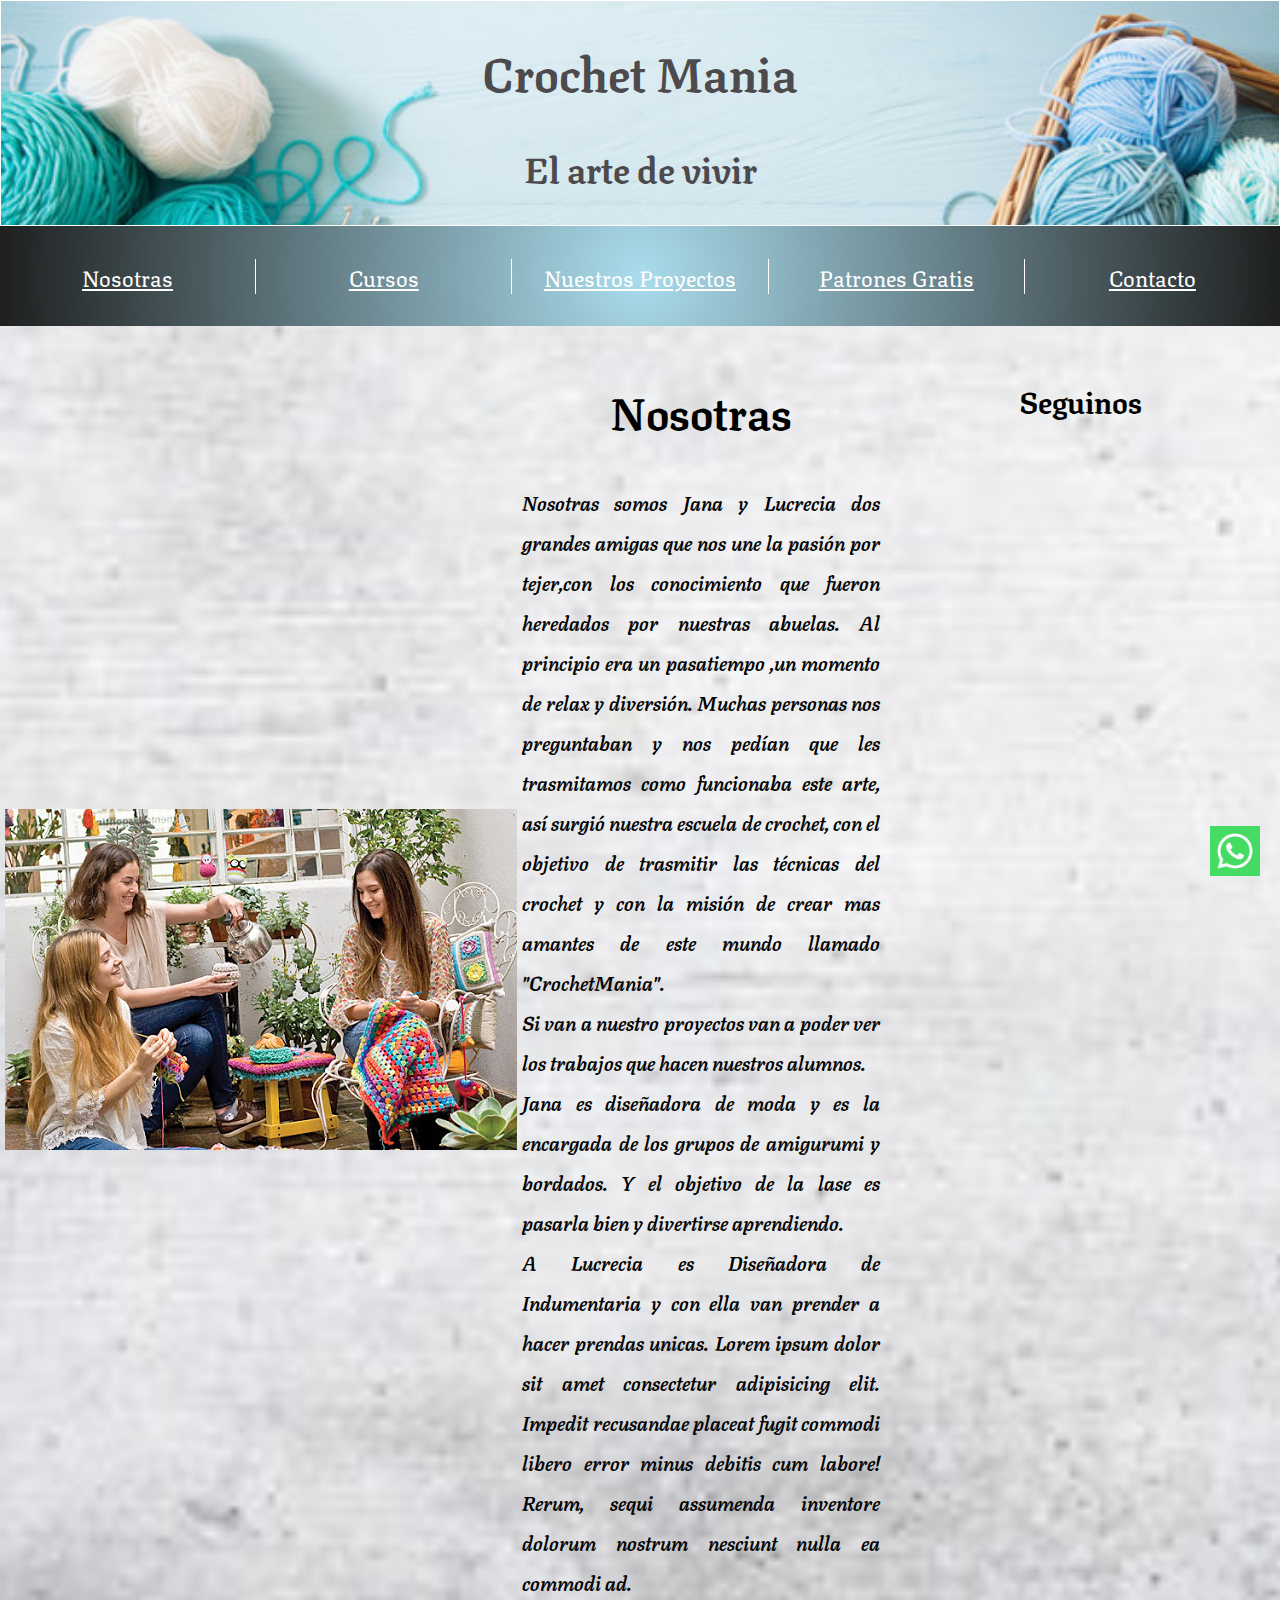
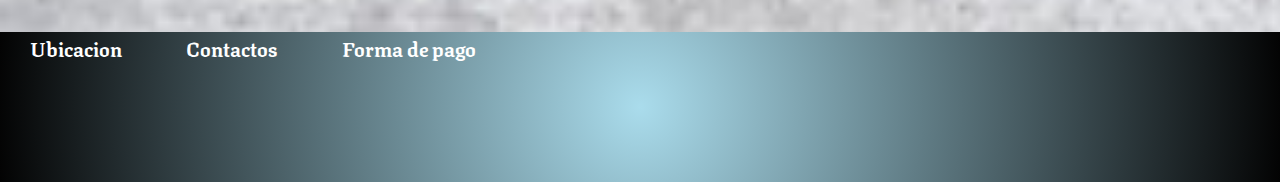
<file: index.html>
<!DOCTYPE html>
<html lang="en">
  <head>
    <meta charset="UTF-8" />
    <title>CrochetM@nia</title>
    <link rel="stylesheet" href="css/style.css" />
    <link rel="preconnect" href="https://fonts.gstatic.com" />
    <link rel="preconnect" href="https://fonts.gstatic.com" />
    <link
      rel="stylesheet"
      href="https://fonts.googleapis.com/css2?family=Texturina:ital,wght@1,200&display=swap"
    />
    <link
      rel="stylesheet"
      href="https://cdnjs.cloudflare.com/ajax/libs/animate.css/4.1.1/animate.min.css"
    />
  </head>
  <body>
    <div id="miGranCaja">
      <header>
        <div class="miEncabezado">
          <h1>Crochet Mania</h1>
          <h2>El arte de vivir</h2>
        </div>

        <nav id="Menut">
          <ul class="miMenu">
            <li><a href="index.html">Nosotras</a></li>
            <li><a href="pages/cursos.html">Cursos</a></li>
            <li>
              <a href="pages/nuestros proyectos.html">Nuestros Proyectos</a>
            </li>
            <li><a href="pages/patrones gratis.html">Patrones Gratis</a></li>
            <li><a href="pages/contacto.html">Contacto</a></li>
          </ul>
        </nav>
      </header>
      <section class="miSection">
        <div class="nosotras">
          <div class="miImagen">
            <img src="/imagenes/nosotras/mujeres tejiendo.jpg" />
          </div>
          <div>
            <h2>Nosotras</h2>
            <p>
              Nosotras somos Jana y Lucrecia dos grandes amigas que nos une la
              pasión por tejer,con los conocimiento que fueron heredados por
              nuestras abuelas. Al principio era un pasatiempo ,un momento de
              relax y diversión. Muchas personas nos preguntaban y nos pedían
              que les trasmitamos como funcionaba este arte, así surgió nuestra
              escuela de crochet, con el objetivo de trasmitir las técnicas del
              crochet y con la misión de crear mas amantes de este mundo llamado
              "CrochetMania".
              <br />
              Si van a nuestro proyectos van a poder ver los trabajos que hacen
              nuestros alumnos. <br />
              Jana es diseñadora de moda y es la encargada de los grupos de
              amigurumi y bordados. Y el objetivo de la lase es pasarla bien y
              divertirse aprendiendo.<br />
              A Lucrecia es Diseñadora de Indumentaria y con ella van prender a
              hacer prendas unicas. Lorem ipsum dolor sit amet consectetur
              adipisicing elit. Impedit recusandae placeat fugit commodi libero
              error minus debitis cum labore! Rerum, sequi assumenda inventore
              dolorum nostrum nesciunt nulla ea commodi ad.
            </p>
          </div>
        </div>
        <aside class="miAside">
          <h4>Seguinos</h4>
        </aside>
      </section>
      <footer>
        <span>Ubicacion</span>
        <span>Contactos</span>
        <span>Forma de pago</span>
        <div class="Whasapp">
          <img src="/imagenes/whasapp.png" height="50px" />
        </div>
      </footer>
    </div>
  </body>
</html>
</file>
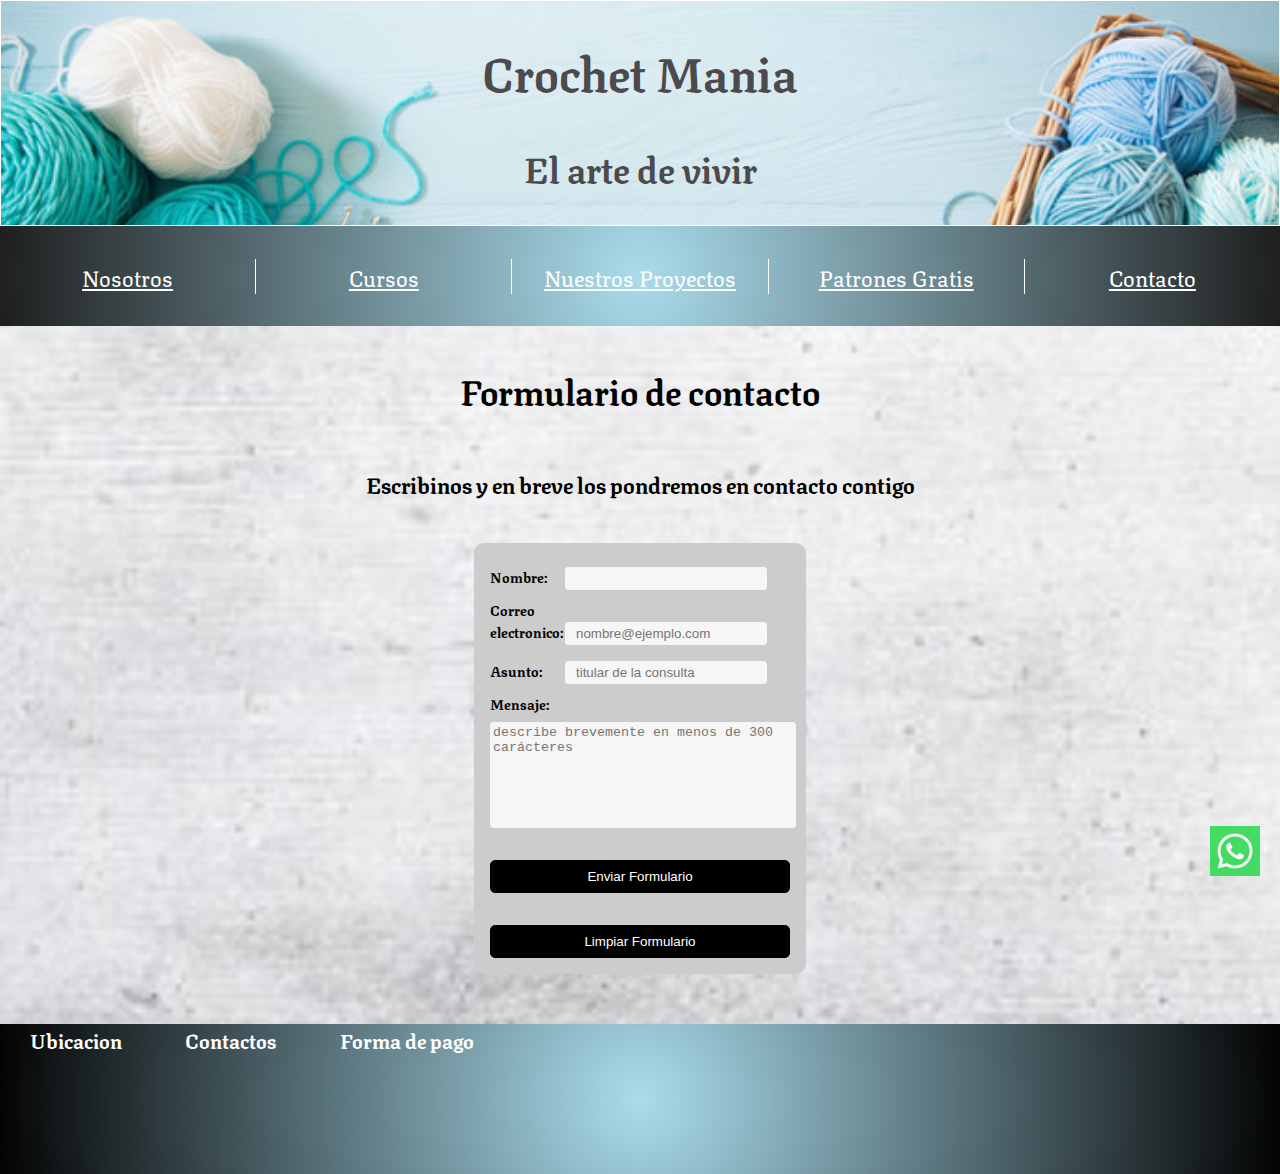
<file: pages/contacto.html>
<!DOCTYPE html>
<html lang="en">
  <head>
    <meta charset="UTF-8" />
    <title>CrochetM@nia</title>
    <link rel="stylesheet" href="/css/style.css" />
    <link
      href="https://fonts.googleapis.com/css2?family=Texturina:ital,wght@1,200&display=swap"
      rel="stylesheet"
    />
  </head>
  <body>
    <body>
      <div id="miGranCaja">
        <header>
          <div class="miEncabezado">
            <h1>Crochet Mania</h1>
            <h2>El arte de vivir</h2>
          </div>
          <nav id="Menut">
            <ul class="miMenu">
              <li><a href="../index.html">Nosotros</a></li>
              <li><a href="cursos.html">Cursos</a></li>
              <li>
                <a href="nuestros proyectos.html">Nuestros Proyectos</a>
              </li>
              <li><a href="patrones gratis.html">Patrones Gratis</a></li>
              <li><a href="contacto.html">Contacto</a></li>
            </ul>
          </nav>
        </header>

    <div class="formulario" >
      <h2>Formulario de contacto</h2>
      <h5>Escribinos y en breve los pondremos en contacto contigo</h5>
    
          <form method="GET">
          
            <label for="nombreUsuario">Nombre:</label>
            <input type="text" id="nombreUsuario" name="nombre_apellido" />
                      
            <label for="email">Correo electronico:</label>
            <input
              type="email"
              id="email"
              name="email"
              placeholder="nombre@ejemplo.com"
            />
          
            <label for="Asunto">Asunto:</label>
            <input type="text" id="Asunto" name="Asunto" placeholder="titular de la consulta" />
          
            <label for="Mensaje">Mensaje:</label>
            <textarea name="mensaje" for="mensaje" placeholder="describe brevemente en menos de 300 carácteres" maxlength="300"></textarea>
          
            <input type="submit" value="Enviar Formulario" />
            <input type="reset" value="Limpiar Formulario" />
         
          </form>
      <footer>
        <span>Ubicacion</span>
        <span>Contactos</span>
        <span>Forma de pago</span>
        <div class="Whasapp">
          <img src="/imagenes/whasapp.png" height="50px" />
        </div>
      </footer>
    </div>
  </body>
</html>
</file>
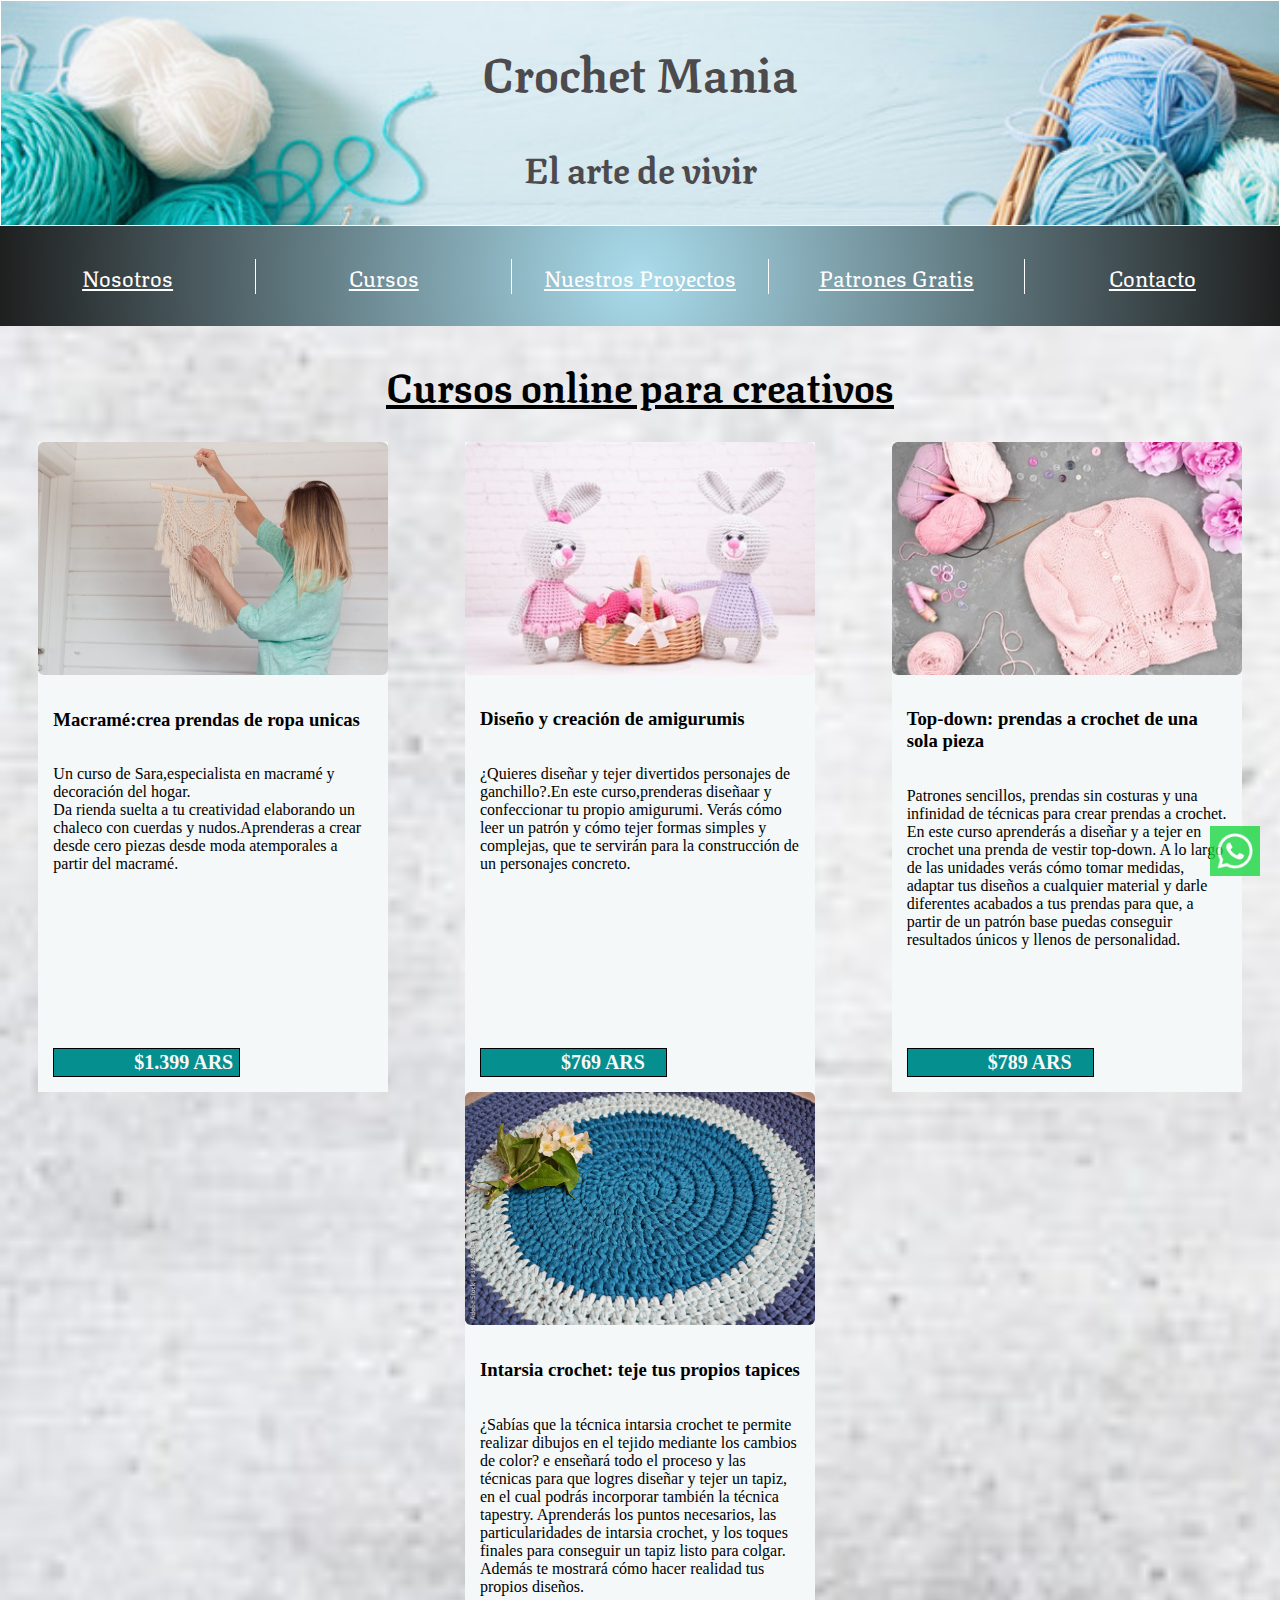
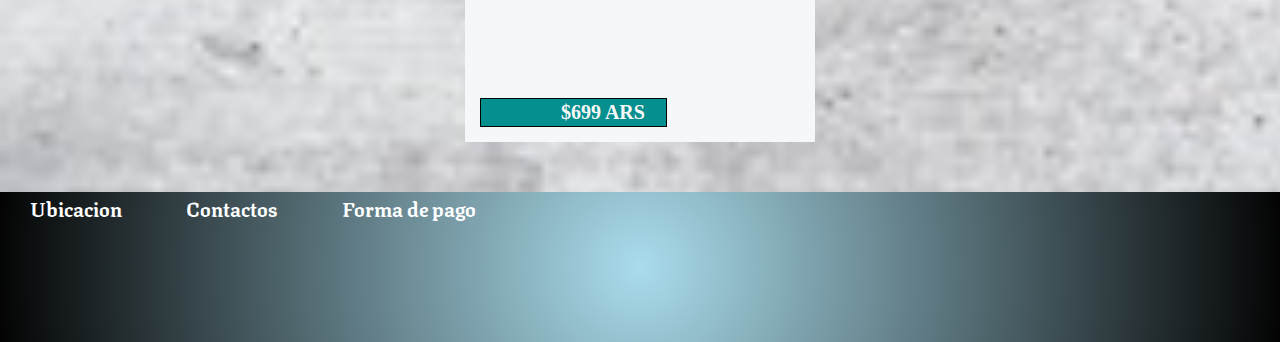
<file: pages/cursos.html>
<!DOCTYPE html>
<html lang="en">
  <head>
    <meta charset="UTF-8" />
    <title>CrochetM@nia</title>
    <link rel="stylesheet" href="/css/style.css" />
    <link
      href="https://fonts.googleapis.com/css2?family=Texturina:ital,wght@1,200&display=swap"
      rel="stylesheet"
    />
  </head>
</head>
<body>
  <div id="miGranCaja">
    <header>
      <div class="miEncabezado">
        <h1>Crochet Mania</h1>
        <h2>El arte de vivir</h2>
      </div>
      <nav id="Menut">
        <ul class="miMenu">
          <li><a href="../index.html">Nosotros</a></li>
          <li><a href="cursos.html">Cursos</a></li>
          <li>
            <a href="nuestros proyectos.html">Nuestros Proyectos</a>
          </li>
          <li><a href="patrones gratis.html">Patrones Gratis</a></li>
          <li><a href="contacto.html">Contacto</a></li>
        </ul>
      </nav>
    </header>
<section>
  <h1 class="tituloCurso">Cursos online para creativos</h1>
  <div id="miCursos">
    <div class="curso">
      <img src="/imagenes/nuestrocurso/curso1.jpg" alt="mujer-mantenga-panel-macrame-hecho-mano">
      <div class="descripcion">
        <h3>Macramé:crea prendas de ropa unicas</h3>
        <p>
          Un curso de Sara,especialista en macramé y decoración del hogar.<br />
          Da rienda suelta a tu creatividad elaborando un chaleco con cuerdas
          y nudos.Aprenderas a crear desde cero piezas desde moda atemporales
          a partir del macramé.
        </p>
        <span class="canasto">$1.399 ARS</span>
      </div>
    </div>
    <div class="curso">
      <img src="/imagenes/nuestrocurso/curso2.jpg" alt="cesta-mimbre-corazones-punto-multicolor-conejo-juguete-punto-hecho-mano-amigurumi">
      <div class="descripcion">
        <h3>Diseño y creación de amigurumis </h3>
        <p>¿Quieres diseñar y tejer divertidos personajes de ganchillo?.En este curso,prenderas diseñaar y confeccionar tu propio amigurumi.
        Verás cómo leer un patrón y cómo tejer formas simples y complejas, que te servirán para la construcción de un personajes concreto. </p>
       <span class="canasto">$769 ARS</span>
      </div> 
    </div>
   
    <div class="curso">
      <img src="/imagenes/nuestrocurso/curso3.jpg" alt="chaqueta-plana-ganchillo-rosa">
      <div class="descripcion">
        <h3>Top-down: prendas a crochet de una sola pieza</h3>
        <p>
          Patrones sencillos, prendas sin costuras y una infinidad de técnicas  para crear prendas a crochet. En este curso aprenderás a diseñar y a tejer en crochet una prenda de vestir top-down. 
          A lo largo de las unidades verás cómo tomar medidas, adaptar tus diseños a cualquier material y darle diferentes acabados a tus prendas para que, a partir de un patrón base puedas conseguir resultados únicos y llenos de personalidad.
        </p>
        <span class="canasto">$789 ARS</span>
      </div>
    </div>

    <div class="curso">
      <img src="/imagenes/nuestrocurso/curso4.jpg" alt="tejiendo-en3colores">
      <div class="descripcion">
        <h3>Intarsia crochet: teje tus propios tapices</h3>
        <p>
          ¿Sabías que la técnica intarsia crochet te permite realizar dibujos en el tejido mediante los cambios de color?
          e enseñará todo el proceso y las técnicas para que logres diseñar y tejer un tapiz, en el cual podrás incorporar también la técnica tapestry. Aprenderás los puntos necesarios, las particularidades de intarsia crochet, y los toques finales para conseguir un tapiz listo para colgar.
         Además te mostrará cómo hacer realidad tus propios diseños.
        </p>
        <span class="canasto">$699 ARS</span> 
    </div>
    </div>

  </div>
</section>
      <footer>
        <span>Ubicacion</span>
        <span>Contactos</span>
        <span>Forma de pago</span>
        <div class="Whasapp">
          <img src="/imagenes/whasapp.png" height="50px" />
        </div>
      </footer>
    </div>
  </body>
</html>
</file>
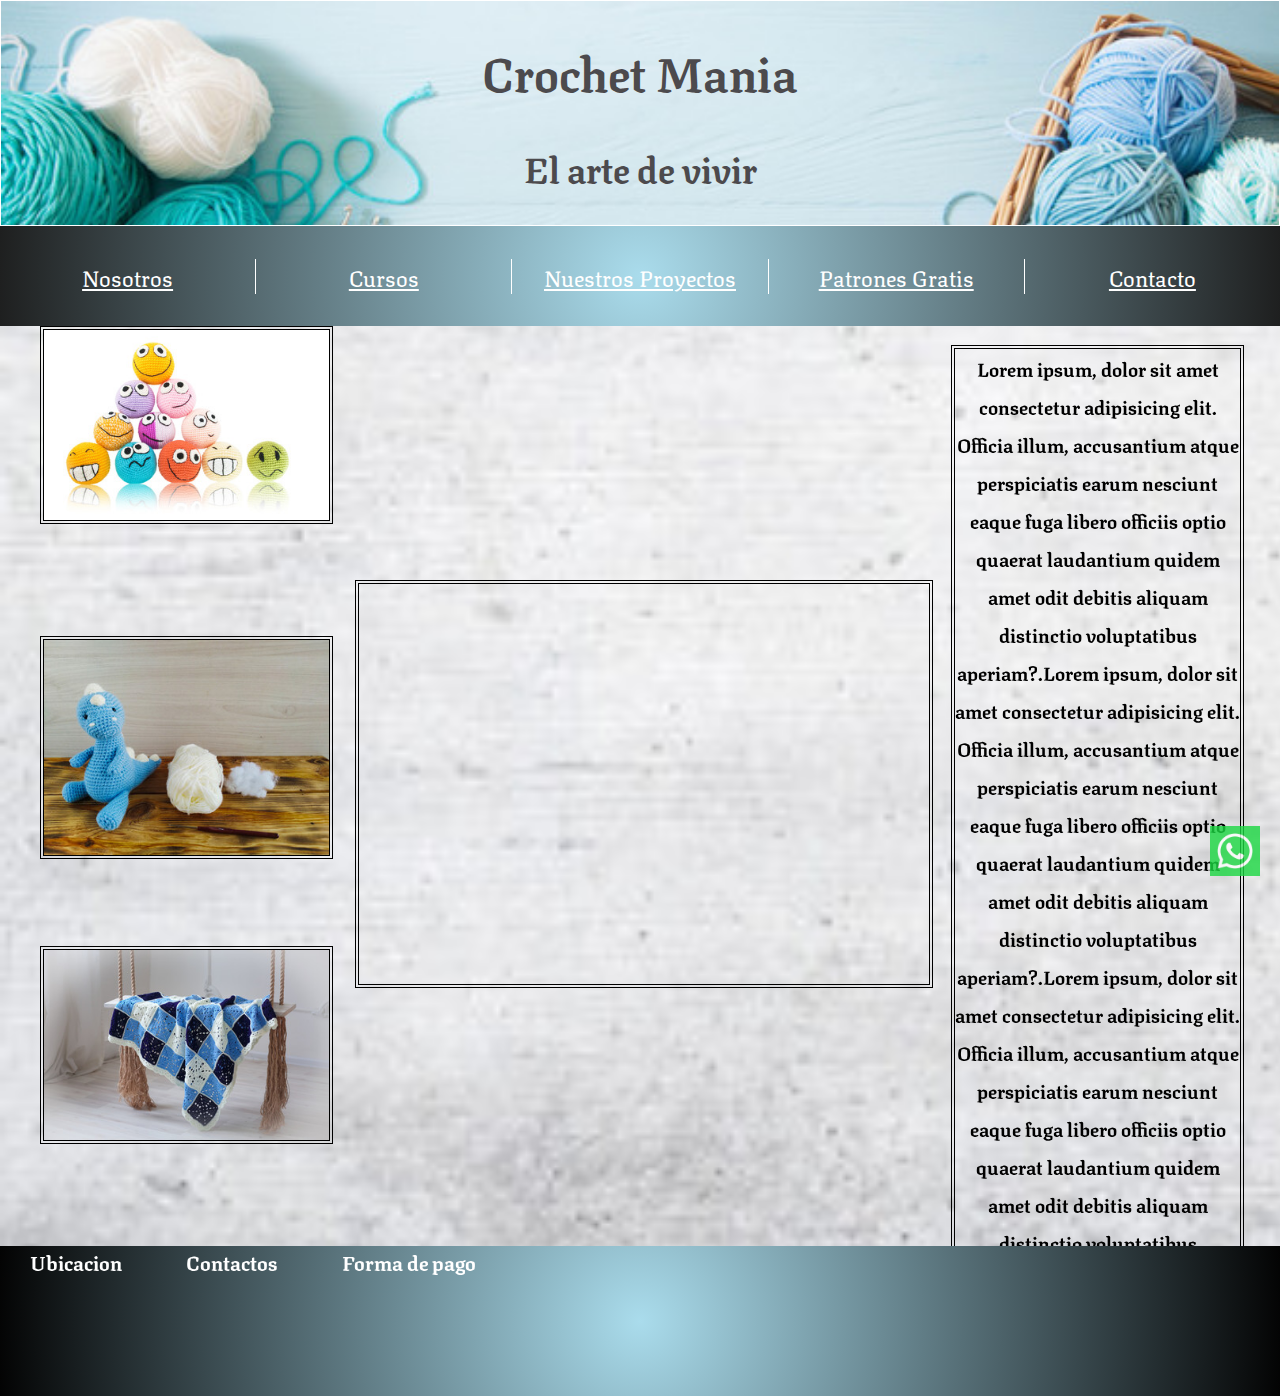
<file: pages/nuestros proyectos.html>
<!DOCTYPE html>
<html lang="en">
  <head>
    <meta charset="UTF-8" />
    <title>CrochetM@nia</title>
    <link rel="stylesheet" href="/css/style.css" />
    <link
      href="https://fonts.googleapis.com/css2?family=Texturina:ital,wght@1,200&display=swap"
      rel="stylesheet"
    />
  </head>
  <body>
    <div id="miGranCaja">
      <header>
        <div class="miEncabezado">
          <h1>Crochet Mania</h1>
          <h2>El arte de vivir</h2>
        </div>
        <nav id="Menut">
          <ul class="miMenu">
            <li><a href="../index.html">Nosotros</a></li>
            <li><a href="cursos.html">Cursos</a></li>
            <li>
              <a href="nuestros proyectos.html">Nuestros Proyectos</a>
            </li>
            <li><a href="patrones gratis.html">Patrones Gratis</a></li>
            <li><a href="contacto.html">Contacto</a></li>
          </ul>
        </nav>
      </header>
      <!--Aca aplique Grid-->
      <div id="cajaGrid">
        <div id="cajaUno">
          <img src="/imagenes/Mis proyecto/proyecto.jpg" alt="" />
        </div>
        <div id="cajaDos">
          <img src="/imagenes/Mis proyecto/proyecto1.jpg" alt="" />
        </div>
        <div id="cajaTres">
          <img src="/imagenes/Mis proyecto/proyecto3.jpg" alt="" />
        </div>
        <div id="cajaCuatro">
          <iframe
            src="https://www.youtube.com/embed/xLLaiKH9eRo"
            title="YouTube video player"
            frameborder="0"
            allow="accelerometer; autoplay; clipboard-write; encrypted-media; gyroscope; picture-in-picture"
            allowfullscreen
          ></iframe>
        </div>
        <div id="cajaCinco">
          <p>
            Lorem ipsum, dolor sit amet consectetur adipisicing elit. Officia
            illum, accusantium atque perspiciatis earum nesciunt eaque fuga
            libero officiis optio quaerat laudantium quidem amet odit debitis
            aliquam distinctio voluptatibus aperiam?.Lorem ipsum, dolor sit amet
            consectetur adipisicing elit. Officia illum, accusantium atque
            perspiciatis earum nesciunt eaque fuga libero officiis optio quaerat
            laudantium quidem amet odit debitis aliquam distinctio voluptatibus
            aperiam?.Lorem ipsum, dolor sit amet consectetur adipisicing elit.
            Officia illum, accusantium atque perspiciatis earum nesciunt eaque
            fuga libero officiis optio quaerat laudantium quidem amet odit
            debitis aliquam distinctio voluptatibus aperiam?.
          </p>
        </div>
      </div>
      <footer>
        <span>Ubicacion</span>
        <span>Contactos</span>
        <span>Forma de pago</span>
        <div class="Whasapp">
          <img src="/imagenes/whasapp.png" height="50px" />
        </div>
      </footer>
    </div>
  </body>
</html>
</file>
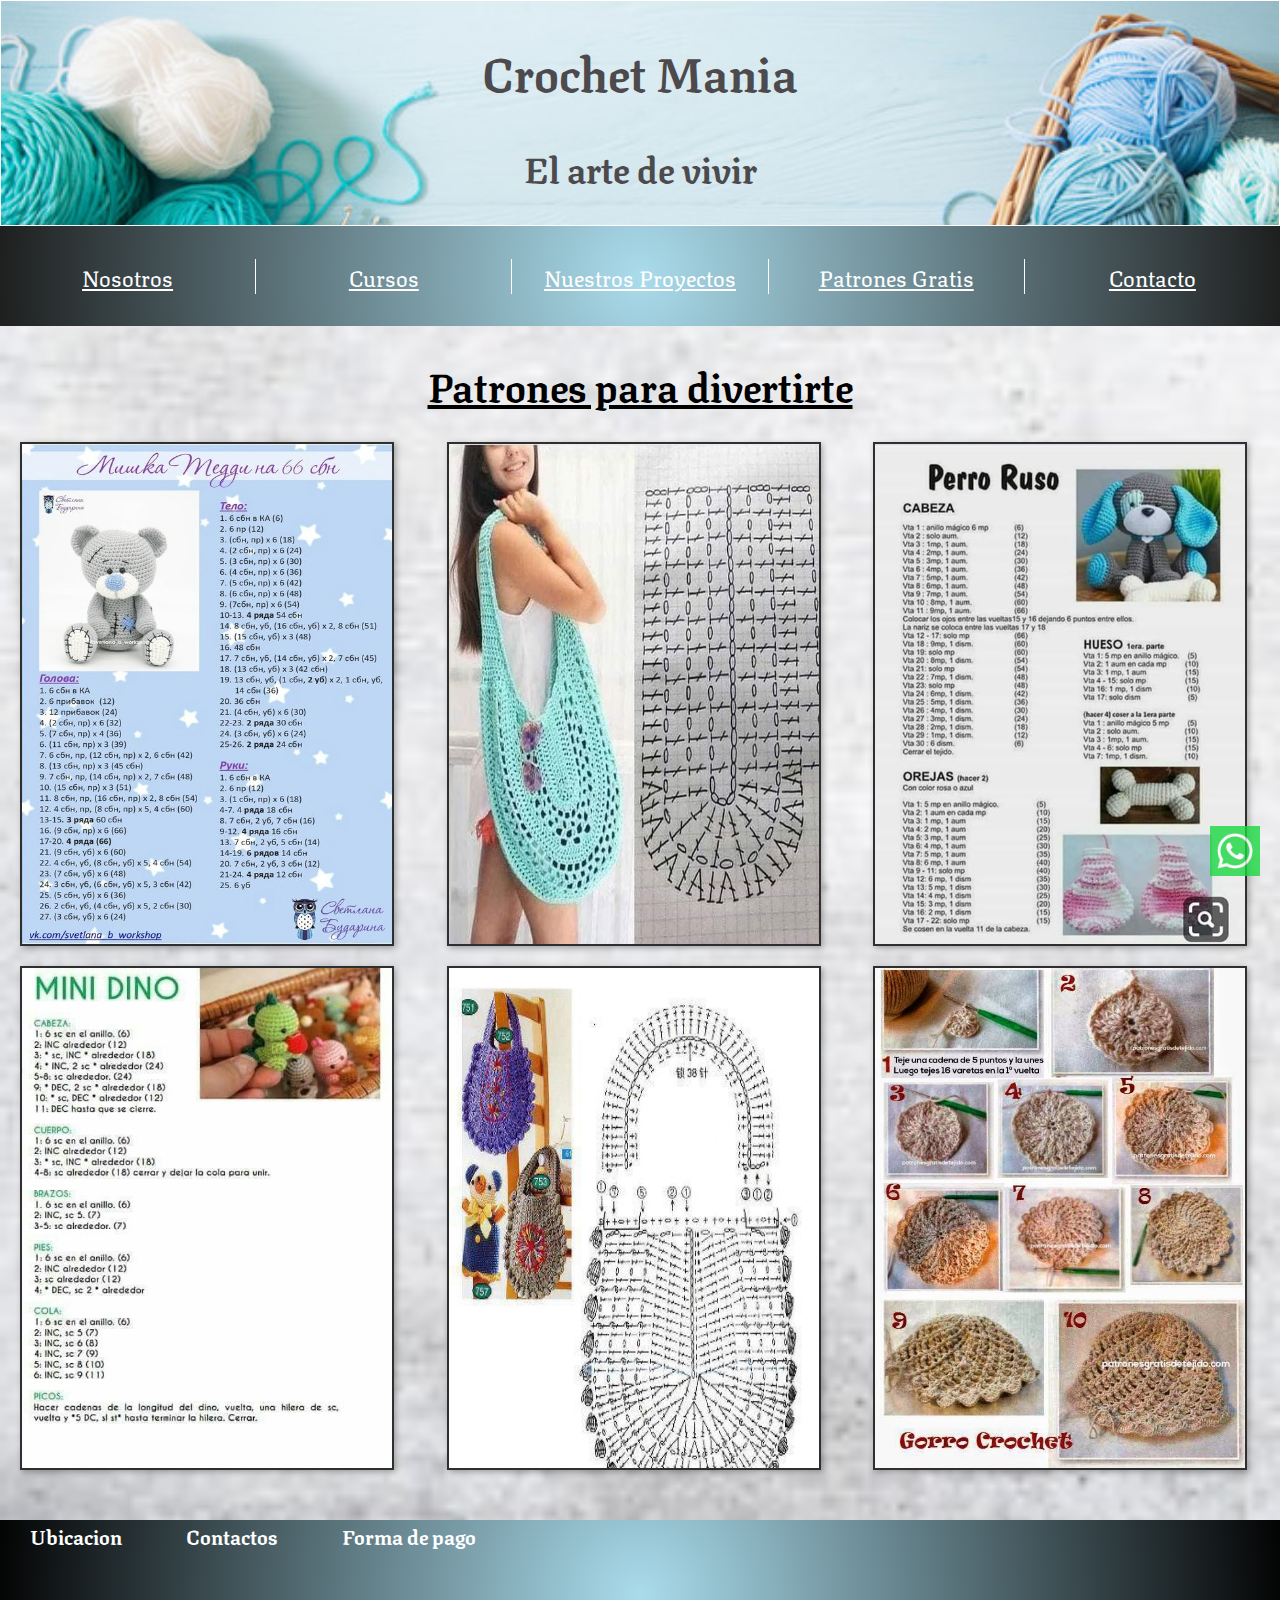
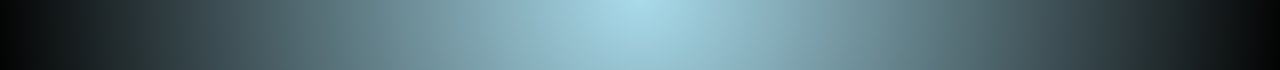
<file: pages/patrones gratis.html>
<!DOCTYPE html>
<html lang="en">
  <head>
    <meta charset="UTF-8" />
    <title>CrochetM@nia</title>
    <link rel="stylesheet" href="/css/style.css" />
    <link
      href="https://fonts.googleapis.com/css2?family=Texturina:ital,wght@1,200&display=swap"
      rel="stylesheet"
    />
  </head>
  <body>
    <div id="miGranCaja">
      <header>
        <div class="miEncabezado">
          <h1>Crochet Mania</h1>
          <h2>El arte de vivir</h2>
        </div>
        <nav id="Menut">
          <ul class="miMenu">
            <li><a href="../index.html">Nosotros</a></li>
            <li><a href="cursos.html">Cursos</a></li>
            <li>
              <a href="nuestros proyectos.html">Nuestros Proyectos</a>
            </li>
            <li><a href="patrones gratis.html">Patrones Gratis</a></li>
            <li><a href="contacto.html">Contacto</a></li>
          </ul>
        </nav>
      </header>
      <section>
        <h1 class="tituloCurso">Patrones para divertirte</h1>

        <div id="patrones">
          <img src="/imagenes/Patrones Gratis/patron1.jpg" />
          <img src="/imagenes/Patrones Gratis/patron5.jpg" />
          <img src="/imagenes/Patrones Gratis/patron3.jpg" />
          <img src="/imagenes/Patrones Gratis/patron4.jpg" />
          <img src="/imagenes/Patrones Gratis/patron6.jpg" />
          <img src="/imagenes/Patrones Gratis/proyecto.jpg" />
        </div>
      </section>
      <footer>
        <span>Ubicacion</span>
        <span>Contactos</span>
        <span>Forma de pago</span>
        <div class="Whasapp">
          <img src="/imagenes/whasapp.png" height="50px" />
        </div>
      </footer>
    </div>
  </body>
</html>
</file>
<file: css/style.css>
/* correspomde a la pagina index*/
body {
  margin: 0;
}

#miGranCaja {
  display: flex;
  flex-direction: column;
  background-image: url(/imagenes/fondo/2.jpg);
  background-size: cover;
}

.miEncabezado {
  font-family: "Texturina", serif;
  color: #4c4a4d;
  font-weight: bold;
  font-size: 24px;
  text-align-last: center;
  background-image: url(/imagenes/Logo/logo3.jpg);
  background-size: cover;
  border: 1px solid white;
}

/*Aplique gradiente*/
#Menut {
  background: radial-gradient(circle, #aadcec, #1e1f1f);
  height: 100px;
}
.miMenu {
  margin: 0;
  padding: 0;
  display: flex;
  list-style-type: none;
  align-items: center;
  justify-content: space-around;
  height: 100px;
}
.miMenu li {
  border-right: 1px solid white;
  text-align: center;
  width: 20%;
  font-size: 22px;
  font-family: "Texturina", serif;
}
.miMenu li a {
  color: white;
}
/*Transformacion en menu*/
.miMenu li a:hover {
  background-color: #4b9ab4;
  transform: scale(1, 1);
}

.miMenu li:last-child {
  border: 0;
}

.miSection {
  display: flex;
  flex-direction: row;
  margin: 10px 0px;
}
.miImagen {
  display: flex;
  align-items: center;
  margin: 0 5px;
}

.nosotras {
  font-family: "Texturina", serif;
  font-size: 30px;
  font-weight: bold;
  text-align: center;
  flex: 1;
  display: flex;
  flex-direction: row;
}

.nosotras p {
  font-family: "Texturina", serif;
  font-style: italic;
  line-height: 2;
  font-size: 20px;
  text-align: justify;
  font-weight: bold;
}

.miAside {
  width: 400px;
  font-family: "Texturina", serif;
  font-size: 30px;
  font-weight: bold;
  text-align: center;
}
/* aca agregue Gradiente*/
footer {
  background: radial-gradient(circle, #aadcec, #030303);
  height: 150px;
}
footer span {
  font-family: "Texturina", serif;
  font-size: 20px;
  font-weight: bold;
  margin: 8px 20px 0px 20px;
  padding: 10px;
  color: white;
}
.Whasapp {
  position: fixed;
  bottom: 20px;
  right: 20px;
  opacity: 0.8;
}
/*Corresponde a la pagina cursos*/
.tituloCurso {
  font-family: "Texturina", serif;
  font-size: 40px;
  font-weight: bold;
  text-align: center;
  text-decoration: underline;
}
#miCursos {
  display: flex;
  flex-direction: row;
  justify-content: space-around;
  flex-wrap: wrap;
  margin-bottom: 50px;
}
.curso {
  display: flex;
  flex-direction: column;
  background-color: rgb(244, 248, 248);
  width: 350px;
  height: 650px;
}
.curso img {
  width: 100%;
  border-radius: 6px;
}
.descripcion {
  flex: 1;
  display: flex;
  flex-direction: column;
  padding: 15px;
}
.descripcion h2 {
  margin: 0;
}

.descripcion p {
  flex: 1;
}
.canasto {
  width: 100px;
  background-color: rgb(5, 143, 143);
  border: black 1px solid;
  color: rgb(248, 248, 248);
  font-weight: bold;
  font-size: 20px;
  padding: 2px 5px 2px 80px;
}

/* corresponde a  la pagina Nuestros Proyectos,transformacion*/
#cajaGrid {
  display: grid;
  grid-template-columns: 1fr 2fr 1fr;
  grid-auto-rows: 300px 300px 300px 300px;
  grid-template-areas:
    "cajaUno cajaCuatro cajaCinco"
    "cajaDos cajaCuatro cajaCinco"
    "cajaTres cajaCuatro cajaCinco";
  column-gap: 30px;
  row-gap: 10px;
  width: 1200px;
  margin: 0 auto;
}
#cajaUno {
  grid-area: cajaUno;
}

#cajaUno img {
  width: 100%;
  border: 4px double black;
  align-self: end;
}
#cajaUno :hover {
  transition: all 1.5s;
  transform: scale(2, 2);
}
#cajaDos {
  grid-area: cajaDos;
}
#cajaDos img {
  width: 100%;
  border: 4px double black;
}
#cajaDos :hover {
  transition: all 1.5s;
  transform: scale(2, 2);
}
#cajaTres {
  grid-area: cajaTres;
}
#cajaTres img {
  width: 100%;
  border: 4px double black;
}
#cajaTres :hover {
  transition: all 1.5s;
  transform: scale(2, 2);
}
#cajaCuatro {
  grid-area: cajaCuatro;
  justify-self: stretch;
  align-self: center;
}

#cajaCuatro iframe {
  border: 4px double black;
  width: 100%;
  justify-self: center;
  height: 400px;
}
#cajaCinco {
  grid-area: cajaCinco;
}
#cajaCinco p {
  justify-self: center;
  border: 4px double black;
  width: 100%;
  font-family: "Texturina", serif;
  line-height: 2;
  font-size: 19px;
  text-align: center;
  font-weight: bold;
}
/*corresponde a la pagin Patrones Gratis*/
#patrones {
  display: grid;
  grid-template-columns: 1fr 1fr 1fr;
  grid-gap: 20px;
  align-items: stretch;
  justify-items: stretch;
  margin-bottom: 50px;
  margin-left: 20px;
}
#patrones img {
  border: 2px solid rgb(48, 47, 47);
  box-shadow: 2px 2px 6px 0px rgba(0, 0, 0, 0.3);
  width: 370px;
  height: 500px;
}

/* corresponde a la pagina  contacto*/
form {
  width: 300px;
  padding: 16px;
  border-radius: 10px;
  margin: auto;
  background-color: #ccc;
  margin-bottom: 50px;
}

form label {
  width: 72px;
  font-weight: bold;
  display: inline-block;
}

form input[type="text"],
form input[type="email"] {
  width: 180px;
  padding: 3px 10px;
  border: 1px solid #f6f6f6;
  border-radius: 3px;
  background-color: #f6f6f6;
  margin: 8px 0;
  display: inline-block;
}

form input[type="submit"],
form input[type="reset"] {
  width: 100%;
  padding: 8px 16px;
  margin-top: 32px;
  border: 1px solid #000;
  border-radius: 5px;
  display: block;
  color: #fff;
  background-color: #000;
}

form input[type="submit"]:hover {
  cursor: pointer;
}

textarea {
  width: 100%;
  height: 100px;
  border: 1px solid #f6f6f6;
  border-radius: 3px;
  background-color: #f6f6f6;
  margin: 8px 0;
  resize: none;
  display: block;
}
.formulario {
  font-family: "Texturina", serif;
  font-size: 14px;
  font-weight: bold;
}
.formulario h2 {
  font-family: "Texturina", serif;
  line-height: 2;
  font-size: 35px;
  text-align: center;
  font-weight: bold;
}
.formulario h5 {
  font-family: "Texturina", serif;
  line-height: 2;
  font-size: 22px;
  text-align: center;
  font-weight: bold;
}
</file>
